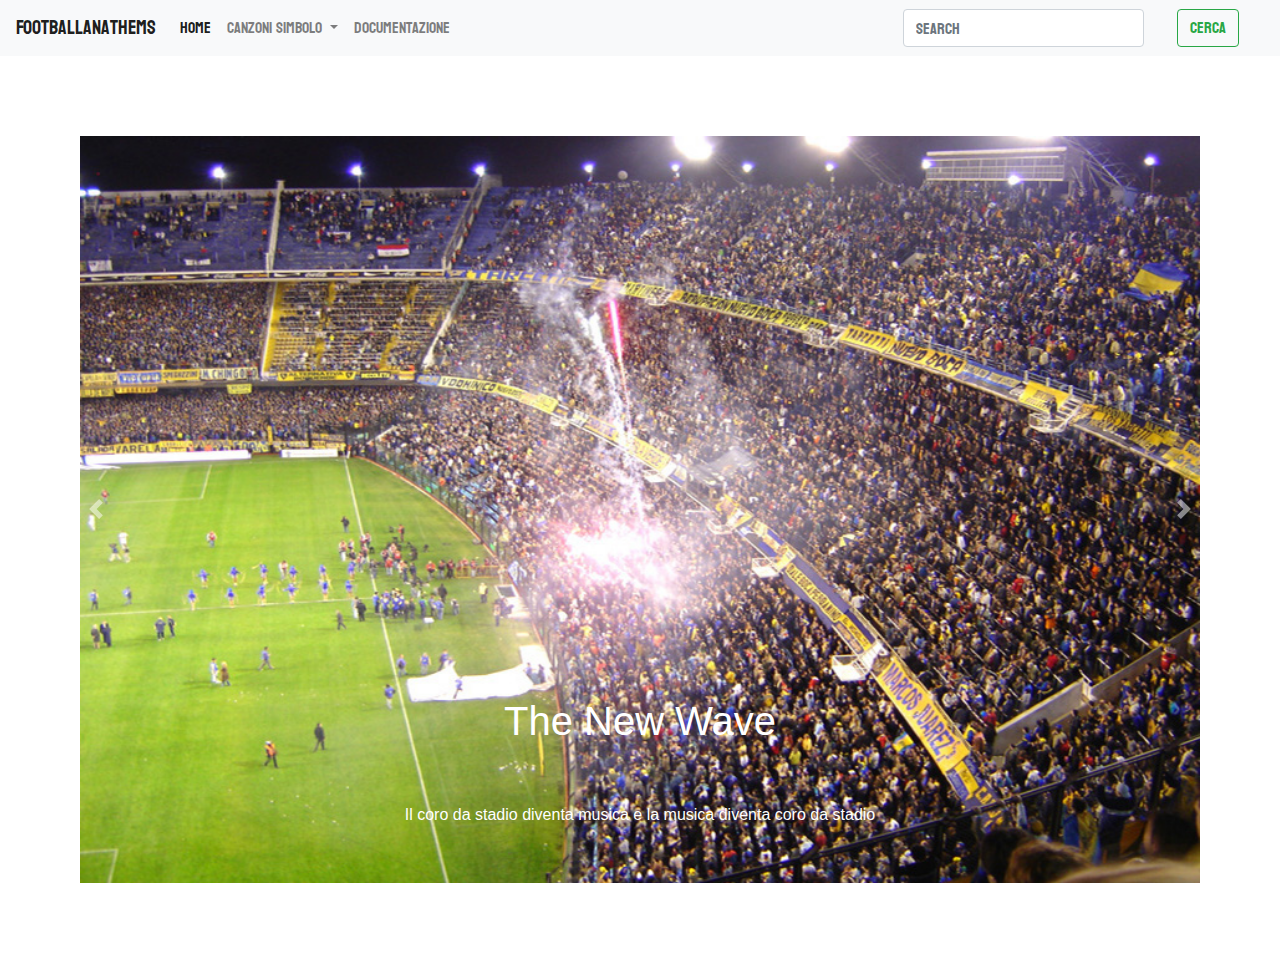
<file: index.html>
<!DOCTYPE html>
<html>
	<head>
		<meta charset="utf-8">
		<link rel="stylesheet" type="text/css" href="css/style.css">
		<link rel="stylesheet" href="https://cdn.jsdelivr.net/npm/bootstrap@4.3.1/dist/css/bootstrap.min.css" integrity="sha384-ggOyR0iXCbMQv3Xipma34MD+dH/1fQ784/j6cY/iJTQUOhcWr7x9JvoRxT2MZw1T" crossorigin="anonymous">
		<script src="https://code.jquery.com/jquery-3.3.1.slim.min.js" integrity="sha384-q8i/X+965DzO0rT7abK41JStQIAqVgRVzpbzo5smXKp4YfRvH+8abtTE1Pi6jizo" crossorigin="anonymous"></script>
		<script src="https://cdn.jsdelivr.net/npm/popper.js@1.14.7/dist/umd/popper.min.js" integrity="sha384-UO2eT0CpHqdSJQ6hJty5KVphtPhzWj9WO1clHTMGa3JDZwrnQq4sF86dIHNDz0W1" crossorigin="anonymous">
		</script>
		<script src="https://cdn.jsdelivr.net/npm/bootstrap@4.3.1/dist/js/bootstrap.min.js" integrity="sha384-JjSmVgyd0p3pXB1rRibZUAYoIIy6OrQ6VrjIEaFf/nJGzIxFDsf4x0xIM+B07jRM" crossorigin="anonymous"></script>
		<link rel="preconnect" href="https://fonts.googleapis.com">
		<link rel="preconnect" href="https://fonts.gstatic.com" crossorigin>
		<link href="https://fonts.googleapis.com/css2?family=Koulen&display=swap" rel="stylesheet">
		<link rel="preconnect" href="https://fonts.googleapis.com">
		<link rel="preconnect" href="https://fonts.gstatic.com" crossorigin>
		<link href="https://fonts.googleapis.com/css2?family=Open+Sans:ital,wght@0,300;0,400;1,300;1,400&display=swap" rel="stylesheet">
    <!-- Global site tag (gtag.js) - Google Analytics -->
    <script async src="https://www.googletagmanager.com/gtag/js?id=G-3FKNCJPQ1M"></script>
    <script>
     window.dataLayer = window.dataLayer || [];
     function gtag(){dataLayer.push(arguments);}
    gtag('js', new Date());

    gtag('config', 'G-3FKNCJPQ1M');
    </script>

		<title></title>
	</head>
<body>
  <header>
	<nav class="navbar navbar-expand-lg navbar-light bg-light">
	  <a class="navbar-brand" href="index.html">FootballAnathems</a>
	  <button class="navbar-toggler" type="button" data-toggle="collapse" data-target="#navbarSupportedContent" aria-controls="navbarSupportedContent" aria-expanded="false" aria-label="Toggle navigation">
	    <span class="navbar-toggler-icon"></span>
	  </button>

	  <div class="collapse navbar-collapse" id="navbarSupportedContent">
	    <ul class="navbar-nav mr-auto">
	      <li class="nav-item active">
	        <a class="nav-link" href="#">Home <span class="sr-only">(current)</span></a>
	      </li>
	      
        <li class="nav-item dropdown">
          <a class="nav-link dropdown-toggle" href="#" id="navbarDropdown" role="button" data-toggle="dropdown" aria-haspopup="true" aria-expanded="false">
            Canzoni Simbolo
          </a>
          <div class="dropdown-menu" aria-labelledby="navbarDropdown">
            <a class="dropdown-item" href="club.html">Club</a>
            <a class="dropdown-item" href="newwave.html">New wave</a>
            <div class="dropdown-divider"></div>
            <a class="dropdown-item" href="Special.html">Eventi Speciali</a>
         <li class="nav-item">
            <a class="nav-link" href="documentazione.html">Documentazione</a>
	       </li>

	        </div>
	    </ul>
	    <form class="form-inline my-2 my-lg-0">
	      <input class="form-control mr-sm-2" type="search" placeholder="Search" aria-label="Search">
	      <button class="btn btn-outline-success my-2 my-sm-0" type="submit">Cerca</button>
	    </form>
	  </div>
	</nav>
  </header>
  
		<div class="bd-example">
  <div id="carouselExampleCaptions" class="carousel slide" data-ride="carousel">
    <ol class="carousel-indicators">
      <li data-target="#carouselExampleCaptions" data-slide-to="0" class="active"></li>
      <li data-target="#carouselExampleCaptions" data-slide-to="1"></li>
    </ol>
    <div class="carousel-inner">
      <div class="carousel-item active">
        <a href="newwave.html"><img src="img/bocajuniors2.jpg" class="d-block w-100" alt="curva"></a>
        <div class="carousel-caption d-none d-md-block">
          <h1 class="introfoto">The New Wave</h1>
          <p class="introfoto"> Il coro da stadio diventa musica e la musica diventa coro da stadio</p>
        </div>
      </div>
      <div class="carousel-item">
        <a href="club.html"><img src="img/hinchada22.jpg" class="d-block w-100" alt="stadio"></a>
        
        <div class="carousel-caption d-none d-md-block">
          <h1 class="introfoto">Inni</h1>
          <p class="introfoto">Entra e scopri gli inni o canzoni simbolo piú famosi dei club e degli eventi Speciali calcistici . </p>
        </div>
      </div>
    </div>
    <a class="carousel-control-prev" href="#carouselExampleCaptions" role="button" data-slide="prev">
      <span class="carousel-control-prev-icon" aria-hidden="true"></span>
      <span class="sr-only">Previous</span>
    </a>
    <a class="carousel-control-next" href="#carouselExampleCaptions" role="button" data-slide="next">
      <span class="carousel-control-next-icon" aria-hidden="true"></span>
      <span class="sr-only">Next</span>
    </a>
  </div>
</div>

</body>
</html>
</file>
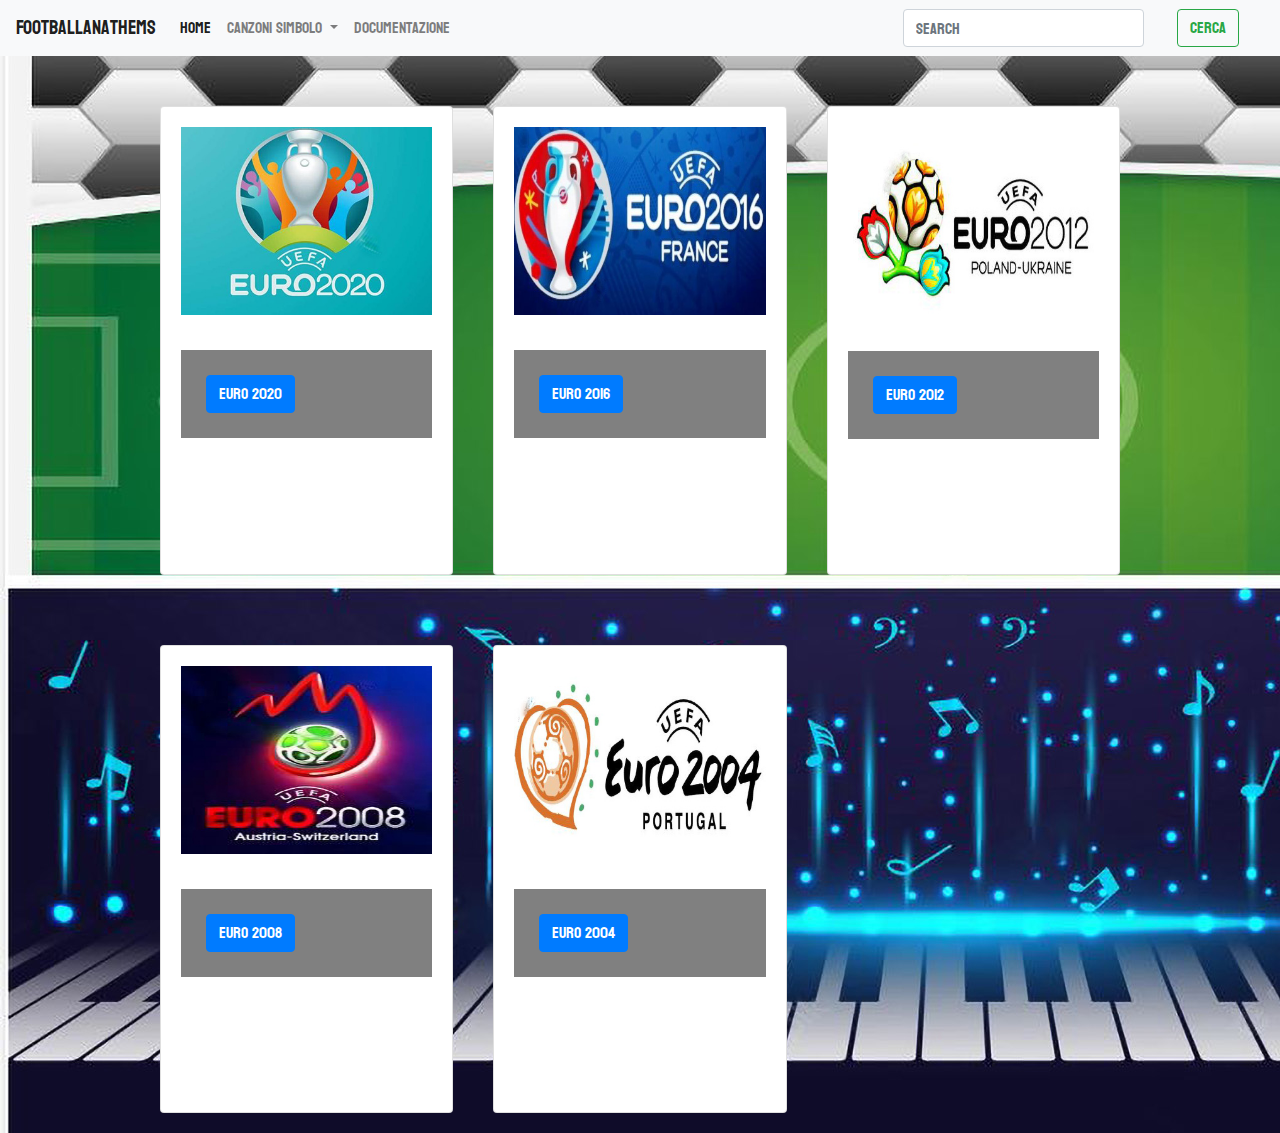
<file: europei.html>
<!DOCTYPE html>
<html>
  <head>
    <meta charset="utf-8">
    <link rel="stylesheet" type="text/css" href="css/style.css">
    <link rel="stylesheet" href="https://cdn.jsdelivr.net/npm/bootstrap@4.3.1/dist/css/bootstrap.min.css" integrity="sha384-ggOyR0iXCbMQv3Xipma34MD+dH/1fQ784/j6cY/iJTQUOhcWr7x9JvoRxT2MZw1T" crossorigin="anonymous">
    <script src="https://code.jquery.com/jquery-3.3.1.slim.min.js" integrity="sha384-q8i/X+965DzO0rT7abK41JStQIAqVgRVzpbzo5smXKp4YfRvH+8abtTE1Pi6jizo" crossorigin="anonymous"></script>
    <script src="https://cdn.jsdelivr.net/npm/popper.js@1.14.7/dist/umd/popper.min.js" integrity="sha384-UO2eT0CpHqdSJQ6hJty5KVphtPhzWj9WO1clHTMGa3JDZwrnQq4sF86dIHNDz0W1" crossorigin="anonymous">
    </script>
    <script src="https://cdn.jsdelivr.net/npm/bootstrap@4.3.1/dist/js/bootstrap.min.js" integrity="sha384-JjSmVgyd0p3pXB1rRibZUAYoIIy6OrQ6VrjIEaFf/nJGzIxFDsf4x0xIM+B07jRM" crossorigin="anonymous"></script>
    <link rel="preconnect" href="https://fonts.googleapis.com">
    <link rel="preconnect" href="https://fonts.gstatic.com" crossorigin>
    <link href="https://fonts.googleapis.com/css2?family=Koulen&display=swap" rel="stylesheet">
    <link rel="preconnect" href="https://fonts.googleapis.com">
    <link rel="preconnect" href="https://fonts.gstatic.com" crossorigin>
    <link href="https://fonts.googleapis.com/css2?family=Open+Sans:ital,wght@0,300;0,400;1,300;1,400&display=swap" rel="stylesheet">

    <title></title>
  </head>
<body class="background">
  <header>
  <nav class="navbar navbar-expand-lg navbar-light bg-light">
    <a class="navbar-brand" href="index.html">FootballAnathems</a>
    <button class="navbar-toggler" type="button" data-toggle="collapse" data-target="#navbarSupportedContent" aria-controls="navbarSupportedContent" aria-expanded="false" aria-label="Toggle navigation">
      <span class="navbar-toggler-icon"></span>
    </button>

    <div class="collapse navbar-collapse" id="navbarSupportedContent">
      <ul class="navbar-nav mr-auto">
        <li class="nav-item active">
          <a class="nav-link" href="index.html">Home <span class="sr-only">(current)</span></a>
        </li>
        
        <li class="nav-item dropdown">
          <a class="nav-link dropdown-toggle" href="#" id="navbarDropdown" role="button" data-toggle="dropdown" aria-haspopup="true" aria-expanded="false">
            Canzoni Simbolo
          </a>
          <div class="dropdown-menu" aria-labelledby="navbarDropdown">
            <a class="dropdown-item" href="club.html">Club</a>
            <a class="dropdown-item" href="newwave.html">New wave</a>
            <div class="dropdown-divider"></div>
            <a class="dropdown-item" href="Special.html">Eventi Speciali</a>
         <li class="nav-item">
            <a class="nav-link" href="documentazione.html">Documentazione</a>
         </li>
          </div>
        </li>       
      </ul>
      <form class="form-inline my-2 my-lg-0">
        <input class="form-control mr-sm-2" type="search" placeholder="Search" aria-label="Search">
        <button class="btn btn-outline-success my-2 my-sm-0" type="submit">Cerca</button>
      </form>
    </div>
  </nav>
  </header>
  <main>
  <section>
    <div class="cards">
      <div class="card">
        <img src="img/2020.JPG" alt="europei2020" class="card_image">
          <p class="para"><a href="#" class="btn btn-primary" role="button">Euro 2020</a></p>
          <iframe style="border-radius:12px" src="https://open.spotify.com/embed/track/2iL0W5qi0ivZ9WRXbZ74cS?utm_source=generator" width="90%" height="80" frameBorder="0" allowfullscreen="" allow="autoplay; clipboard-write; encrypted-media; fullscreen; picture-in-picture"></iframe>
      </div>
      <div class="card">
        <img src="img/2016.JPG" alt="europei2016" class="card_image">
          <p class="para"><a href="#" class="btn btn-primary" role="button">Euro 2016</a></p>
            <iframe style="border-radius:12px" src="https://open.spotify.com/embed/track/46NBoIAHrmR7qcUGCIFEjR?utm_source=generator" width="90%" height="80" frameBorder="0" allowfullscreen="" allow="autoplay; clipboard-write; encrypted-media; fullscreen; picture-in-picture"></iframe>
      </div>
      <div class="card">
        <img src="img/2012.JPG" alt="europei2012" class="card_image">
          <p class="para"><a href="#" class="btn btn-primary" role="button">Euro 2012</a></p>
            <iframe style="border-radius:12px" src="https://open.spotify.com/embed/track/0l4viuNgxCfYcqFSPSQFwe?utm_source=generator" width="90%" height="80" frameBorder="0" allowfullscreen="" allow="autoplay; clipboard-write; encrypted-media; fullscreen; picture-in-picture"></iframe>
      </div>
    </div>
 </section>
  <div class="cards">
    <div class="card">
        <img src="img/2008.JPG" alt="europei2008" class="card_image">
          <p class="para"><a href="#" class="btn btn-primary" role="button">Euro 2008</a></p>
            <iframe style="border-radius:12px" src="https://open.spotify.com/embed/track/2DO8rJO2j1lQoNoA6fE9hz?utm_source=generator" width="90%" height="80" frameBorder="0" allowfullscreen="" allow="autoplay; clipboard-write; encrypted-media; fullscreen; picture-in-picture"></iframe>
      </div>
      <div class="card">
        <img src="img/2004.JPG" alt="europei2004" class="card_image">
          <p class="para"><a href="#" class="btn btn-primary" role="button">Euro 2004</a></p>
          
            <iframe style="border-radius:12px" src="https://open.spotify.com/embed/track/6ildNZ9Dv8KMKxEyIYCTcw?utm_source=generator" width="90%" height="80" frameBorder="0" allowfullscreen="" allow="autoplay; clipboard-write; encrypted-media; fullscreen; picture-in-picture"></iframe>
      </div>  
    </div>
  </div>
  </main>
  
</body>
</html>
</file>
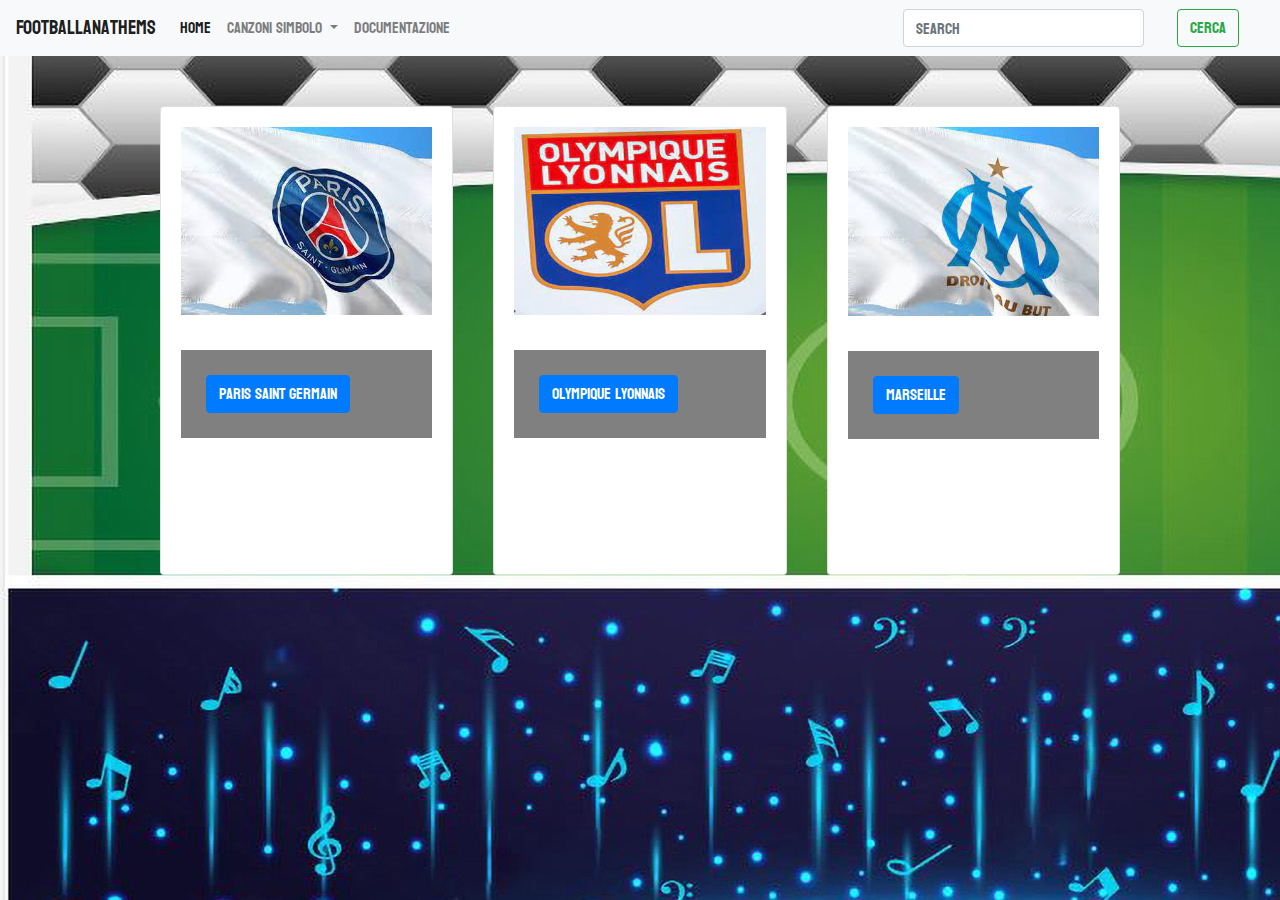
<file: Francia.html>
<!DOCTYPE html>
<html>
  <head>
    <meta charset="utf-8">
    <link rel="stylesheet" type="text/css" href="css/style.css">
    <link rel="stylesheet" href="https://cdn.jsdelivr.net/npm/bootstrap@4.3.1/dist/css/bootstrap.min.css" integrity="sha384-ggOyR0iXCbMQv3Xipma34MD+dH/1fQ784/j6cY/iJTQUOhcWr7x9JvoRxT2MZw1T" crossorigin="anonymous">
    <script src="https://code.jquery.com/jquery-3.3.1.slim.min.js" integrity="sha384-q8i/X+965DzO0rT7abK41JStQIAqVgRVzpbzo5smXKp4YfRvH+8abtTE1Pi6jizo" crossorigin="anonymous"></script>
    <script src="https://cdn.jsdelivr.net/npm/popper.js@1.14.7/dist/umd/popper.min.js" integrity="sha384-UO2eT0CpHqdSJQ6hJty5KVphtPhzWj9WO1clHTMGa3JDZwrnQq4sF86dIHNDz0W1" crossorigin="anonymous">
    </script>
    <script src="https://cdn.jsdelivr.net/npm/bootstrap@4.3.1/dist/js/bootstrap.min.js" integrity="sha384-JjSmVgyd0p3pXB1rRibZUAYoIIy6OrQ6VrjIEaFf/nJGzIxFDsf4x0xIM+B07jRM" crossorigin="anonymous"></script>
    <link rel="preconnect" href="https://fonts.googleapis.com">
    <link rel="preconnect" href="https://fonts.gstatic.com" crossorigin>
    <link href="https://fonts.googleapis.com/css2?family=Koulen&display=swap" rel="stylesheet">
    <link rel="preconnect" href="https://fonts.googleapis.com">
    <link rel="preconnect" href="https://fonts.gstatic.com" crossorigin>
    <link href="https://fonts.googleapis.com/css2?family=Open+Sans:ital,wght@0,300;0,400;1,300;1,400&display=swap" rel="stylesheet">

    <title></title>
  </head>
<body class="background">
  <header>
  <nav class="navbar navbar-expand-lg navbar-light bg-light">
    <a class="navbar-brand" href="index.html">FootballAnathems</a>
    <button class="navbar-toggler" type="button" data-toggle="collapse" data-target="#navbarSupportedContent" aria-controls="navbarSupportedContent" aria-expanded="false" aria-label="Toggle navigation">
      <span class="navbar-toggler-icon"></span>
    </button>

    <div class="collapse navbar-collapse" id="navbarSupportedContent">
      <ul class="navbar-nav mr-auto">
        <li class="nav-item active">
          <a class="nav-link" href="index.html">Home <span class="sr-only">(current)</span></a>
        </li>
        
        <li class="nav-item dropdown">
          <a class="nav-link dropdown-toggle" href="#" id="navbarDropdown" role="button" data-toggle="dropdown" aria-haspopup="true" aria-expanded="false">
            Canzoni Simbolo
          </a>
          <div class="dropdown-menu" aria-labelledby="navbarDropdown">
            <a class="dropdown-item" href="club.html">Club</a>
            <a class="dropdown-item" href="newwave.html">New wave</a>
            <div class="dropdown-divider"></div>
            <a class="dropdown-item" href="Special.html">Eventi Speciali</a>
         <li class="nav-item">
            <a class="nav-link" href="documentazione.html">Documentazione</a>
         </li>
           

          </div>
        </li>       
      </ul>
      <form class="form-inline my-2 my-lg-0">
        <input class="form-control mr-sm-2" type="search" placeholder="Search" aria-label="Search">
        <button class="btn btn-outline-success my-2 my-sm-0" type="submit">Cerca</button>
      </form>
    </div>
  </nav>
  </header>
  <main>
  <section>
    <div class="cards">
      <div class="card">
        <img src="img/psg.jpg" alt="psg" class="card_image">
          <p class="para"><a href="#" class="btn btn-primary" role="button">Paris Saint Germain</a></p>
          <iframe style="border-radius:12px" src="https://open.spotify.com/embed/track/3qsbDOPLKBdpQrjHcXfpKw?utm_source=generator" width="90%" height="80" frameBorder="0" allowfullscreen="" allow="autoplay; clipboard-write; encrypted-media; fullscreen; picture-in-picture"></iframe>
      </div>
      <div class="card">
        <img src="img/lione.jpg" alt="lione" class="card_image">
          <p class="para"><a href="#" class="btn btn-primary" role="button">Olympique lyonnais</a></p>
          <iframe style="border-radius:12px" src="https://open.spotify.com/embed/track/01HoI6fzrd8klj6kh2gP6S?utm_source=generator" width="90%" height="80" frameBorder="0" allowfullscreen="" allow="autoplay; clipboard-write; encrypted-media; fullscreen; picture-in-picture"></iframe>
      </div>
      <div class="card">
        <img src="img/marseille.jpg" alt="Marsiglia" class="card_image">
          <p class="para"><a href="#" class="btn btn-primary" role="button">Marseille</a></p>
          <iframe style="border-radius:12px" src="https://open.spotify.com/embed/track/0EWdaLYSkekAyjf1XmIFUR?utm_source=generator" width="90%" height="80" frameBorder="0" allowfullscreen="" allow="autoplay; clipboard-write; encrypted-media; fullscreen; picture-in-picture"></iframe>
      </div>
    </div>
 </section>
 </main>
 
 </body>
 </html>
</file>
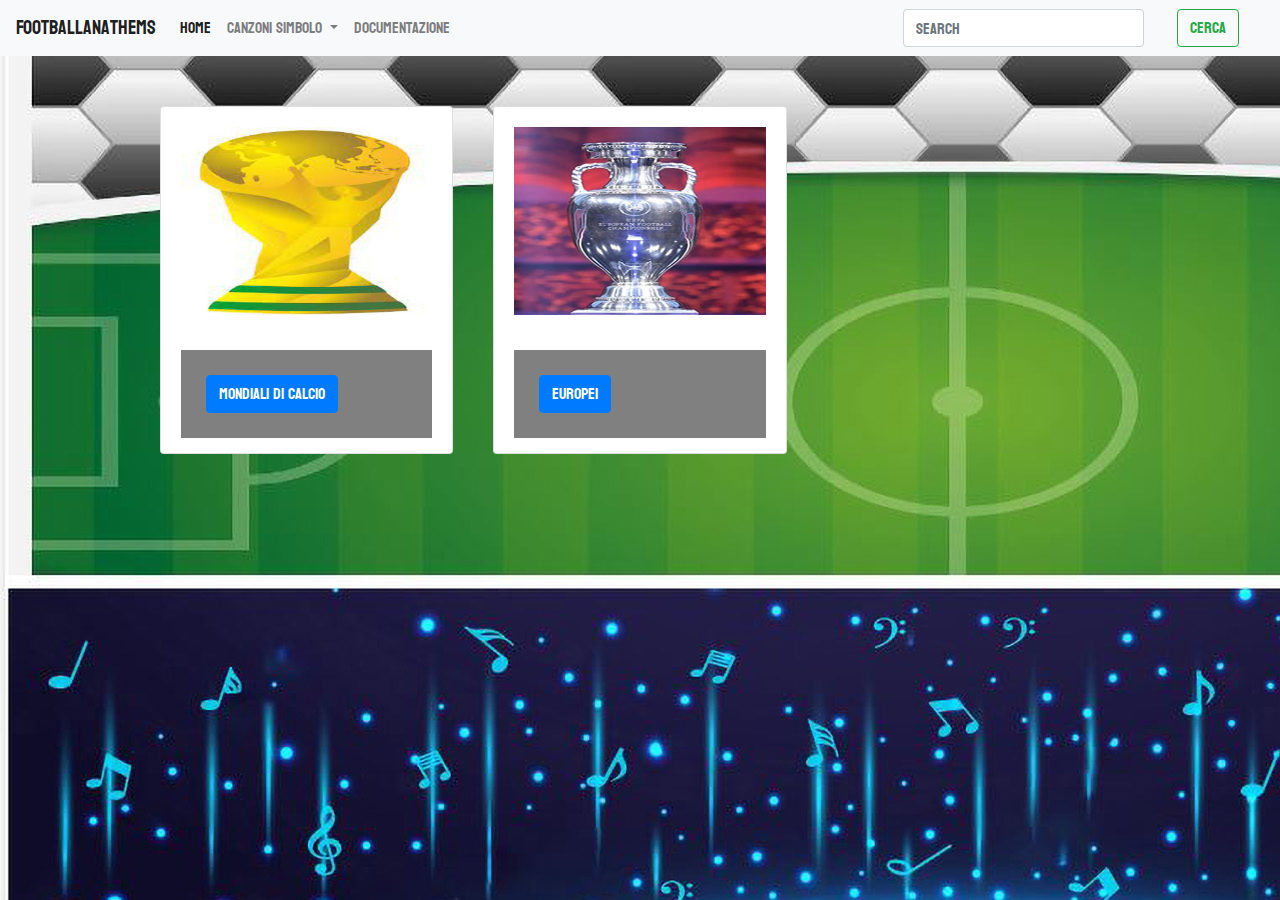
<file: Special.html>
<!DOCTYPE html>
<html>
  <head>
    <meta charset="utf-8">
    <link rel="stylesheet" type="text/css" href="css/style.css">
    <link rel="stylesheet" href="https://cdn.jsdelivr.net/npm/bootstrap@4.3.1/dist/css/bootstrap.min.css" integrity="sha384-ggOyR0iXCbMQv3Xipma34MD+dH/1fQ784/j6cY/iJTQUOhcWr7x9JvoRxT2MZw1T" crossorigin="anonymous">
    <script src="https://code.jquery.com/jquery-3.3.1.slim.min.js" integrity="sha384-q8i/X+965DzO0rT7abK41JStQIAqVgRVzpbzo5smXKp4YfRvH+8abtTE1Pi6jizo" crossorigin="anonymous"></script>
    <script src="https://cdn.jsdelivr.net/npm/popper.js@1.14.7/dist/umd/popper.min.js" integrity="sha384-UO2eT0CpHqdSJQ6hJty5KVphtPhzWj9WO1clHTMGa3JDZwrnQq4sF86dIHNDz0W1" crossorigin="anonymous">
    </script>
    <script src="https://cdn.jsdelivr.net/npm/bootstrap@4.3.1/dist/js/bootstrap.min.js" integrity="sha384-JjSmVgyd0p3pXB1rRibZUAYoIIy6OrQ6VrjIEaFf/nJGzIxFDsf4x0xIM+B07jRM" crossorigin="anonymous"></script>
    <link rel="preconnect" href="https://fonts.googleapis.com">
    <link rel="preconnect" href="https://fonts.gstatic.com" crossorigin>
    <link href="https://fonts.googleapis.com/css2?family=Koulen&display=swap" rel="stylesheet">
    <link rel="preconnect" href="https://fonts.googleapis.com">
    <link rel="preconnect" href="https://fonts.gstatic.com" crossorigin>
    <link href="https://fonts.googleapis.com/css2?family=Open+Sans:ital,wght@0,300;0,400;1,300;1,400&display=swap" rel="stylesheet">

    <title></title>
  </head>
<body class="background">
  <header>
  <nav class="navbar navbar-expand-lg navbar-light bg-light">
    <a class="navbar-brand" href="index.html">FootballAnathems</a>
    <button class="navbar-toggler" type="button" data-toggle="collapse" data-target="#navbarSupportedContent" aria-controls="navbarSupportedContent" aria-expanded="false" aria-label="Toggle navigation">
      <span class="navbar-toggler-icon"></span>
    </button>

    <div class="collapse navbar-collapse" id="navbarSupportedContent">
      <ul class="navbar-nav mr-auto">
        <li class="nav-item active">
          <a class="nav-link" href="index.html">Home <span class="sr-only">(current)</span></a>
        </li>
        
        <li class="nav-item dropdown">
          <a class="nav-link dropdown-toggle" href="#" id="navbarDropdown" role="button" data-toggle="dropdown" aria-haspopup="true" aria-expanded="false">
            Canzoni Simbolo
          </a>
          <div class="dropdown-menu" aria-labelledby="navbarDropdown">
            <a class="dropdown-item" href="club.html">Club</a>
            <a class="dropdown-item" href="newwave.html">New wave</a>
            <div class="dropdown-divider"></div>
            <a class="dropdown-item" href="Special.html">Eventi Speciali</a>
         <li class="nav-item">
            <a class="nav-link" href="documentazione.html">Documentazione</a>
         </li>
          </div>
        </li>       
      </ul>
      <form class="form-inline my-2 my-lg-0">
        <input class="form-control mr-sm-2" type="search" placeholder="Search" aria-label="Search">
        <button class="btn btn-outline-success my-2 my-sm-0" type="submit">Cerca</button>
      </form>
    </div>
  </nav>
  </header>
  <main>
    <div class="cards">
      <div class="card">
        <img src="img/mondiale.jpg" alt="Mondiali" class="card_image">
          <p class="para"><a href="mondiali.html" class="btn btn-primary" role="button">Mondiali di calcio</a></p>
      </div>
      <div class="card">
        <img src="img/europeo.jpg" alt="Europei" class="card_image">
          <p class="para"><a href="europei.html" class="btn btn-primary" role="button">Europei</a></p>
      </div>
    </div>
    </main>
</body>
</html>
</file>
<file: css/style.css>
font-family: 'Koulen', cursive;
font-family: 'Open Sans', sans-serif;


.bd-example{ margin: 60px;}

.carousel-inner {padding: 80px 80px;}

/*--------------
cards squadre
-----------*/
.cards {
    margin: 0 auto;
    max-width: 1000px;
    display: grid;
    grid-template-columns: 
    repeat(auto-fill, minmax(300px, 1fr));
    grid-auto-rows: auto;
    padding-top: 30px;
	}

.cards * {
    box-sizing: border-box;
    float: left;
    margin: 20px;
    font-family: 'Koulen', cursive;}

.card__image {
    width: 100%;
    }
.para{background: grey; margin-top: 15px; margin-bottom: 15px;}
.btn {margin: 25px; }

/*--------------
musica
----------*/
.audio{width: 250px;}

/*-----------*/

.background {background: url(../img/sfondocompleto.JPG) ;}
iframe{margin-top: 15px; margin-bottom: 15px;}

footer{background: grey;}

/*-----------------
    documentazione
    -------------*/
h1 {text-align: center;
    padding-top: 50px;
    padding-bottom: 50px; 
    }
.docu{padding-left: 100px; font-family: 'Open Sans'}
.str{padding-left: 100px}

nav{font-family: 'Koulen', cursive;}
</file>
